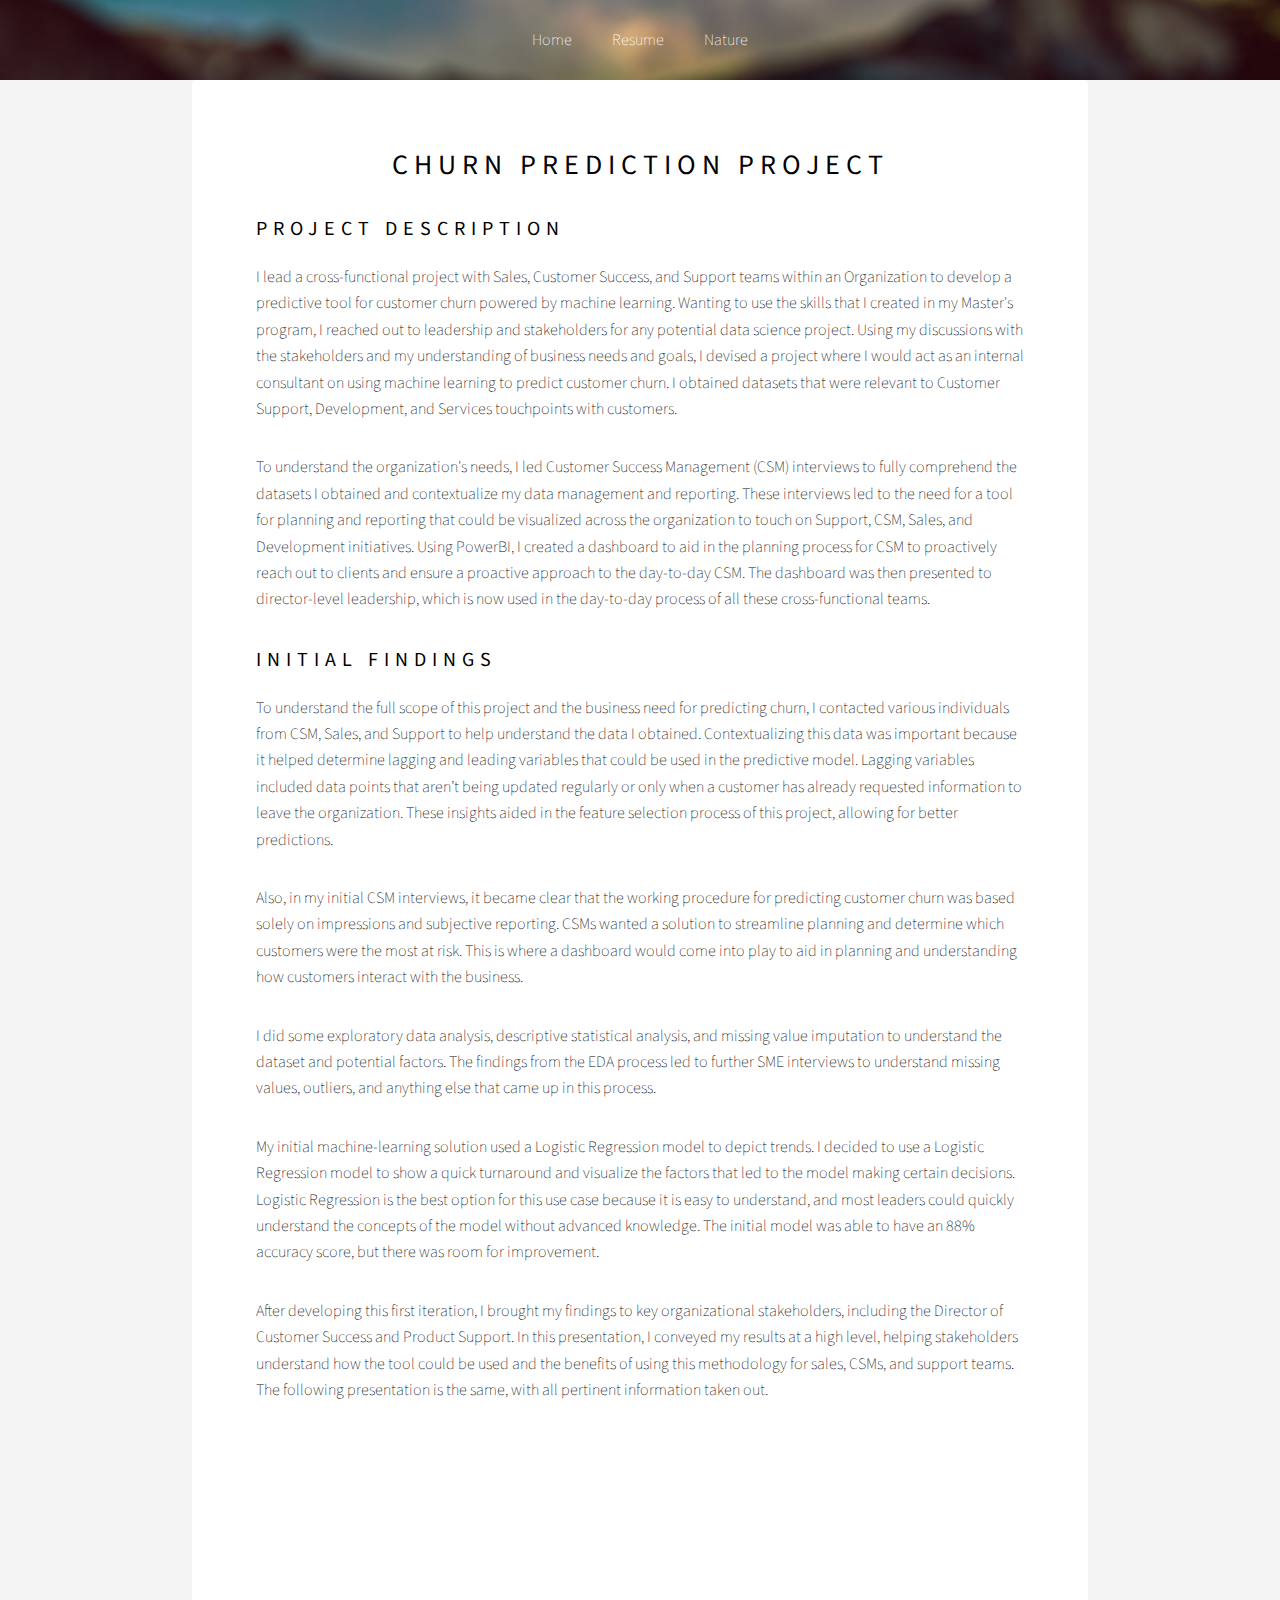
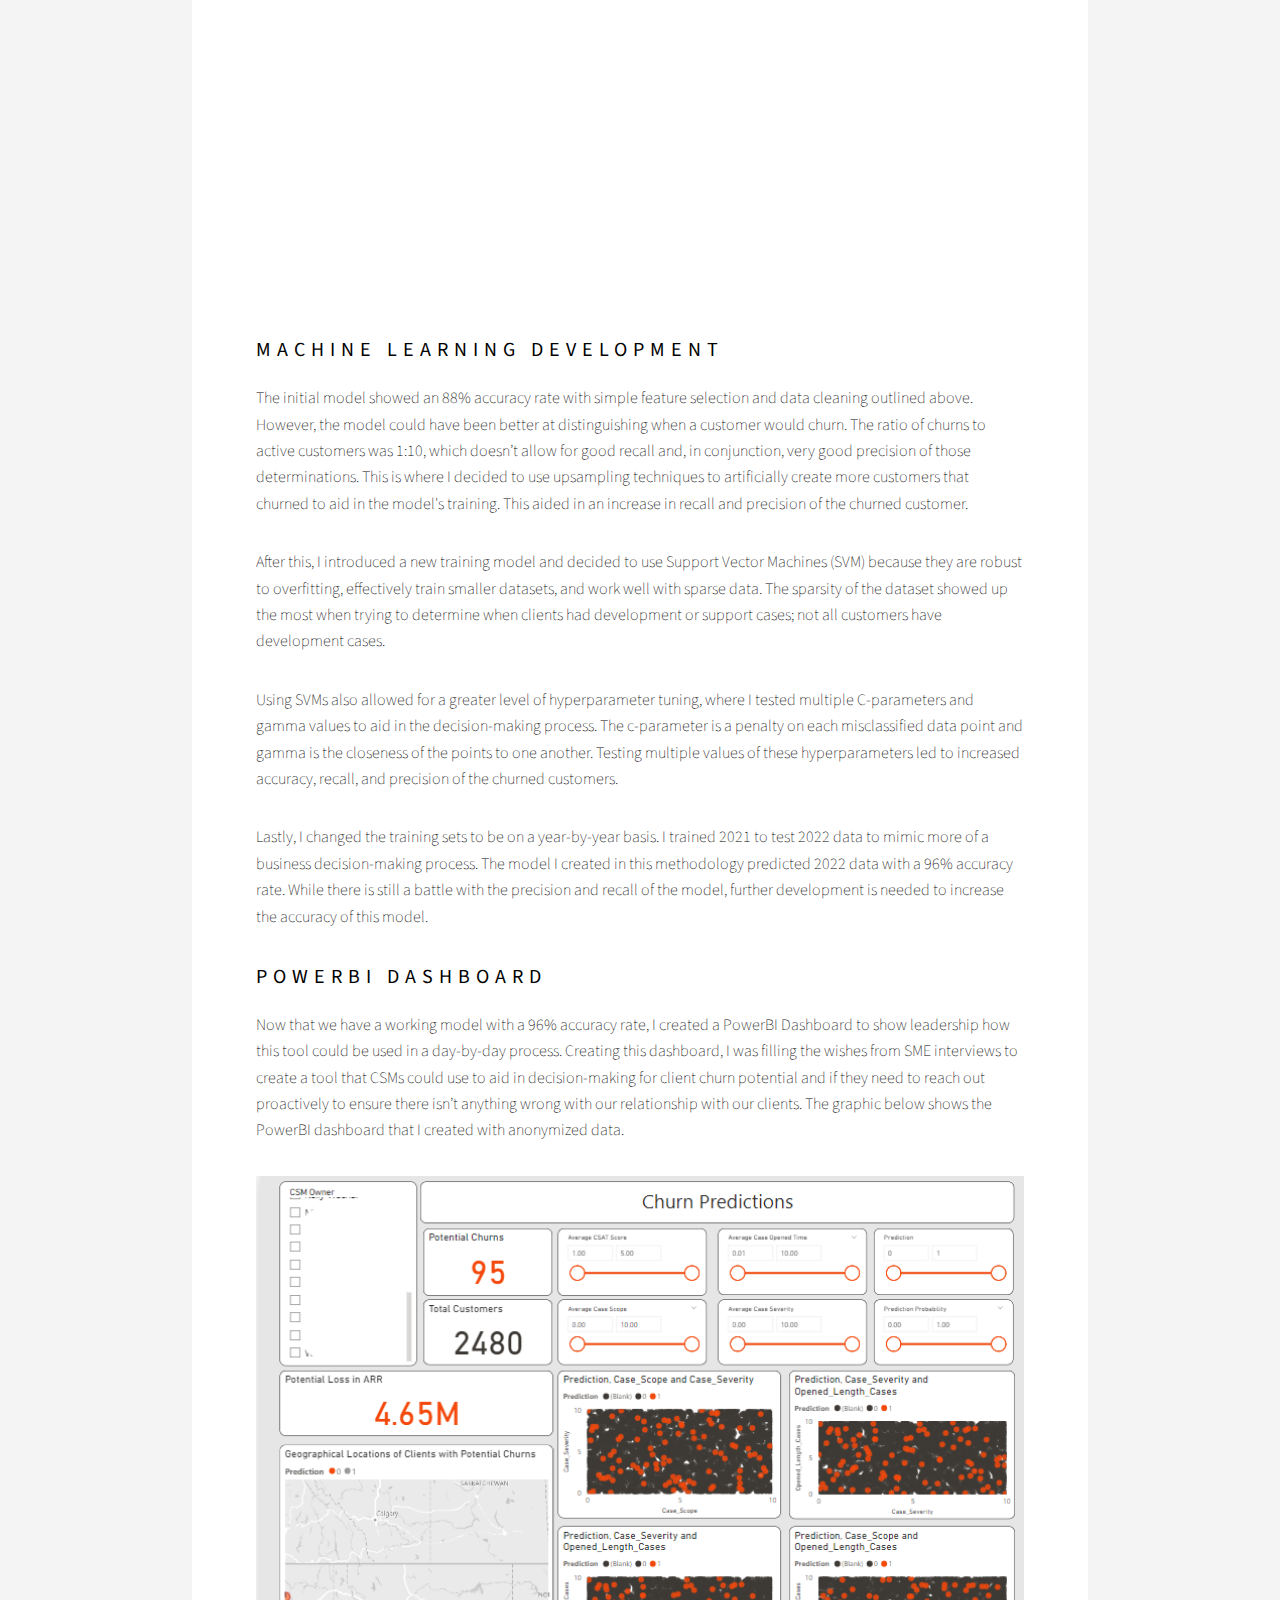
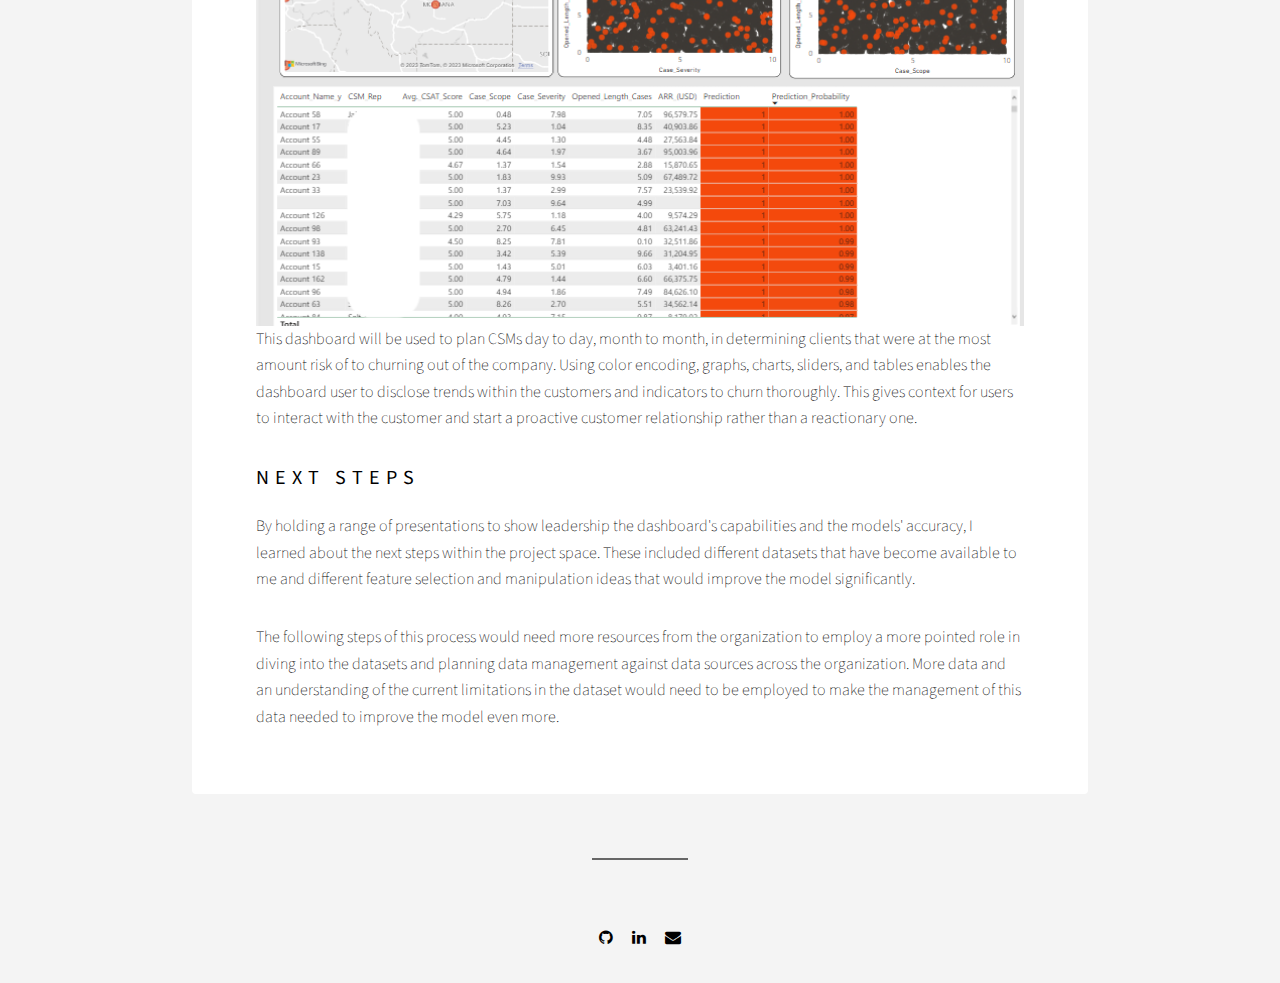
<file: central.html>
<html>
	<head>
		<title>Churn Prediction Project</title>
		<meta charset="utf-8" />
		<meta name="viewport" content="width=device-width, initial-scale=1" />
		<link rel="stylesheet" href="assets/css/secondary.css" />
        <link rel="stylesheet" href="https://cdn.linearicons.com/free/1.0.0/icon-font.min.css">
        <link rel="stylesheet" href="https://cdnjs.cloudflare.com/ajax/libs/font-awesome/5.15.3/css/all.min.css" integrity="sha512-2i1yFv1l4DdKj6PUnlCOUVdZvP8XjcNvyndie1jK6zIlGvH8FaC1ngumO5h5Kdz/TtZvy9tjKzixtrgOrfBkGw==" crossorigin="anonymous" referrerpolicy="no-referrer" />
        <script src="assets/js/template.js" type="text/javascript" defer></script>
        <script src="assets/js/jquery.min.js"></script>
        <script src="assets/js/skel.min.js"></script>
        <script src="assets/js/util.js"></script>
        <script src="assets/js/main.js"></script>
    </head>
	<body>
        
        <header-component></header-component>

        <section id="main" class="main">
            <header>
                <h2>Churn Prediction Project</h2>
            </header>
            <h3>Project Description</h3>
            <p>
                I lead a cross-functional project with Sales, Customer Success, and Support teams within an Organization to develop a predictive tool for customer churn powered by machine learning. Wanting to use the skills that I created in my Master's program, I reached out to leadership and stakeholders for any potential data science project. Using my discussions with the stakeholders and my understanding of business needs and goals, I devised a project where I would act as an internal consultant on using machine learning to predict customer churn. I obtained datasets that were relevant to Customer Support, Development, and Services touchpoints with customers. 
            </p>

            <p>
                To understand the organization's needs, I led Customer Success Management (CSM) interviews to fully comprehend the datasets I obtained and contextualize my data management and reporting. These interviews led to the need for a tool for planning and reporting that could be visualized across the organization to touch on Support, CSM, Sales, and Development initiatives. Using PowerBI, I created a dashboard to aid in the planning process for CSM to proactively reach out to clients and ensure a proactive approach to the day-to-day CSM. The dashboard was then presented to director-level leadership, which is now used in the day-to-day process of all these cross-functional teams.
            </p>

            <h3>Initial Findings</h3>
            <p>
                To understand the full scope of this project and the business need for predicting churn, I contacted various individuals from CSM, Sales, and Support to help understand the data I obtained. Contextualizing this data was important because it helped determine lagging and leading variables that could be used in the predictive model. Lagging variables included data points that aren’t being updated regularly or only when a customer has already requested information to leave the organization. These insights aided in the feature selection process of this project, allowing for better predictions.
            </p>

            <p>
                Also, in my initial CSM interviews, it became clear that the working procedure for predicting customer churn was based solely on impressions and subjective reporting. CSMs wanted a solution to streamline planning and determine which customers were the most at risk. This is where a dashboard would come into play to aid in planning and understanding how customers interact with the business.
            </p>

            <p>
                I did some exploratory data analysis, descriptive statistical analysis, and missing value imputation to understand the dataset and potential factors. The findings from the EDA process led to further SME interviews to understand missing values, outliers, and anything else that came up in this process.
            </p>

            <p>
                My initial machine-learning solution used a Logistic Regression model to depict trends. I decided to use a Logistic Regression model to show a quick turnaround and visualize the factors that led to the model making certain decisions. Logistic Regression is the best option for this use case because it is easy to understand, and most leaders could quickly understand the concepts of the model without advanced knowledge. The initial model was able to have an 88% accuracy score, but there was room for improvement.
            </p>

            <p>
                After developing this first iteration, I brought my findings to key organizational stakeholders, including the Director of Customer Success and Product Support. In this presentation, I conveyed my results at a high level, helping stakeholders understand how the tool could be used and the benefits of using this methodology for sales, CSMs, and support teams. The following presentation is the same, with all pertinent information taken out.
            </p>

            <iframe src="https://onedrive.live.com/embed?resid=8952FCD1A11BC0E3%2167408&amp;authkey=!AMdNaJ35GD4VBY4&amp;em=2&amp;wdAr=1.7777777777777777" width="750px" height="500px" frameborder="0">This is an embedded <a target="_blank" href="https://office.com">Microsoft Office</a> presentation, powered by <a target="_blank" href="https://office.com/webapps">Office</a>.</iframe>

            <h3>Machine Learning Development</h3>

            <p>
                The initial model showed an 88% accuracy rate with simple feature selection and data cleaning outlined above. However, the model could have been better at distinguishing when a customer would churn. The ratio of churns to active customers was 1:10, which doesn’t allow for good recall and, in conjunction, very good precision of those determinations. This is where I decided to use upsampling techniques to artificially create more customers that churned to aid in the model's training. This aided in an increase in recall and precision of the churned customer.
            </p>
            <p>
                After this, I introduced a new training model and decided to use Support Vector Machines (SVM) because they are robust to overfitting, effectively train smaller datasets, and work well with sparse data. The sparsity of the dataset showed up the most when trying to determine when clients had development or support cases; not all customers have development cases.
            </p>

            <p>
                Using SVMs also allowed for a greater level of hyperparameter tuning, where I tested multiple C-parameters and gamma values to aid in the decision-making process. The c-parameter is a penalty on each misclassified data point and gamma is the closeness of the points to one another. Testing multiple values of these hyperparameters led to increased accuracy, recall, and precision of the churned customers.
            </p>

            <p>
                Lastly, I changed the training sets to be on a year-by-year basis. I trained 2021 to test 2022 data to mimic more of a business decision-making process. The model I created in this methodology predicted 2022 data with a 96% accuracy rate. While there is still a battle with the precision and recall of the model, further development is needed to increase the accuracy of this model.
            </p>
            
            <h3>PowerBI Dashboard</h3>

            
            <p>
                Now that we have a working model with a 96% accuracy rate, I created a PowerBI Dashboard to show leadership how this tool could be used in a day-by-day process. Creating this dashboard, I was filling the wishes from SME interviews to create a tool that CSMs could use to aid in decision-making for client churn potential and if they need to reach out proactively to ensure there isn’t anything wrong with our relationship with our clients. The graphic below shows the PowerBI dashboard that I created with anonymized data.
            </p>

            <img src="images/MLProject.png" width = "100%">

            <p>
                This dashboard will be used to plan CSMs day to day, month to month, in determining clients that were at the most amount risk of to churning out of the company. Using color encoding, graphs, charts, sliders, and tables enables the dashboard user to disclose trends within the customers and indicators to churn thoroughly. This gives context for users to interact with the customer and start a proactive customer relationship rather than a reactionary one. 
            </p>

            <h3>Next Steps</h3>
            
            <p>
                By holding a range of presentations to show leadership the dashboard's capabilities and the models' accuracy, I learned about the next steps within the project space. These included different datasets that have become available to me and different feature selection and manipulation ideas that would improve the model significantly.
            </p>

            <p>
                The following steps of this process would need more resources from the organization to employ a more pointed role in diving into the datasets and planning data management against data sources across the organization. More data and an understanding of the current limitations in the dataset would need to be employed to make the management of this data needed to improve the model even more.
            </p>
        </section>

        <footer-component></footer-component>
    
    </body>
</html>
</file>
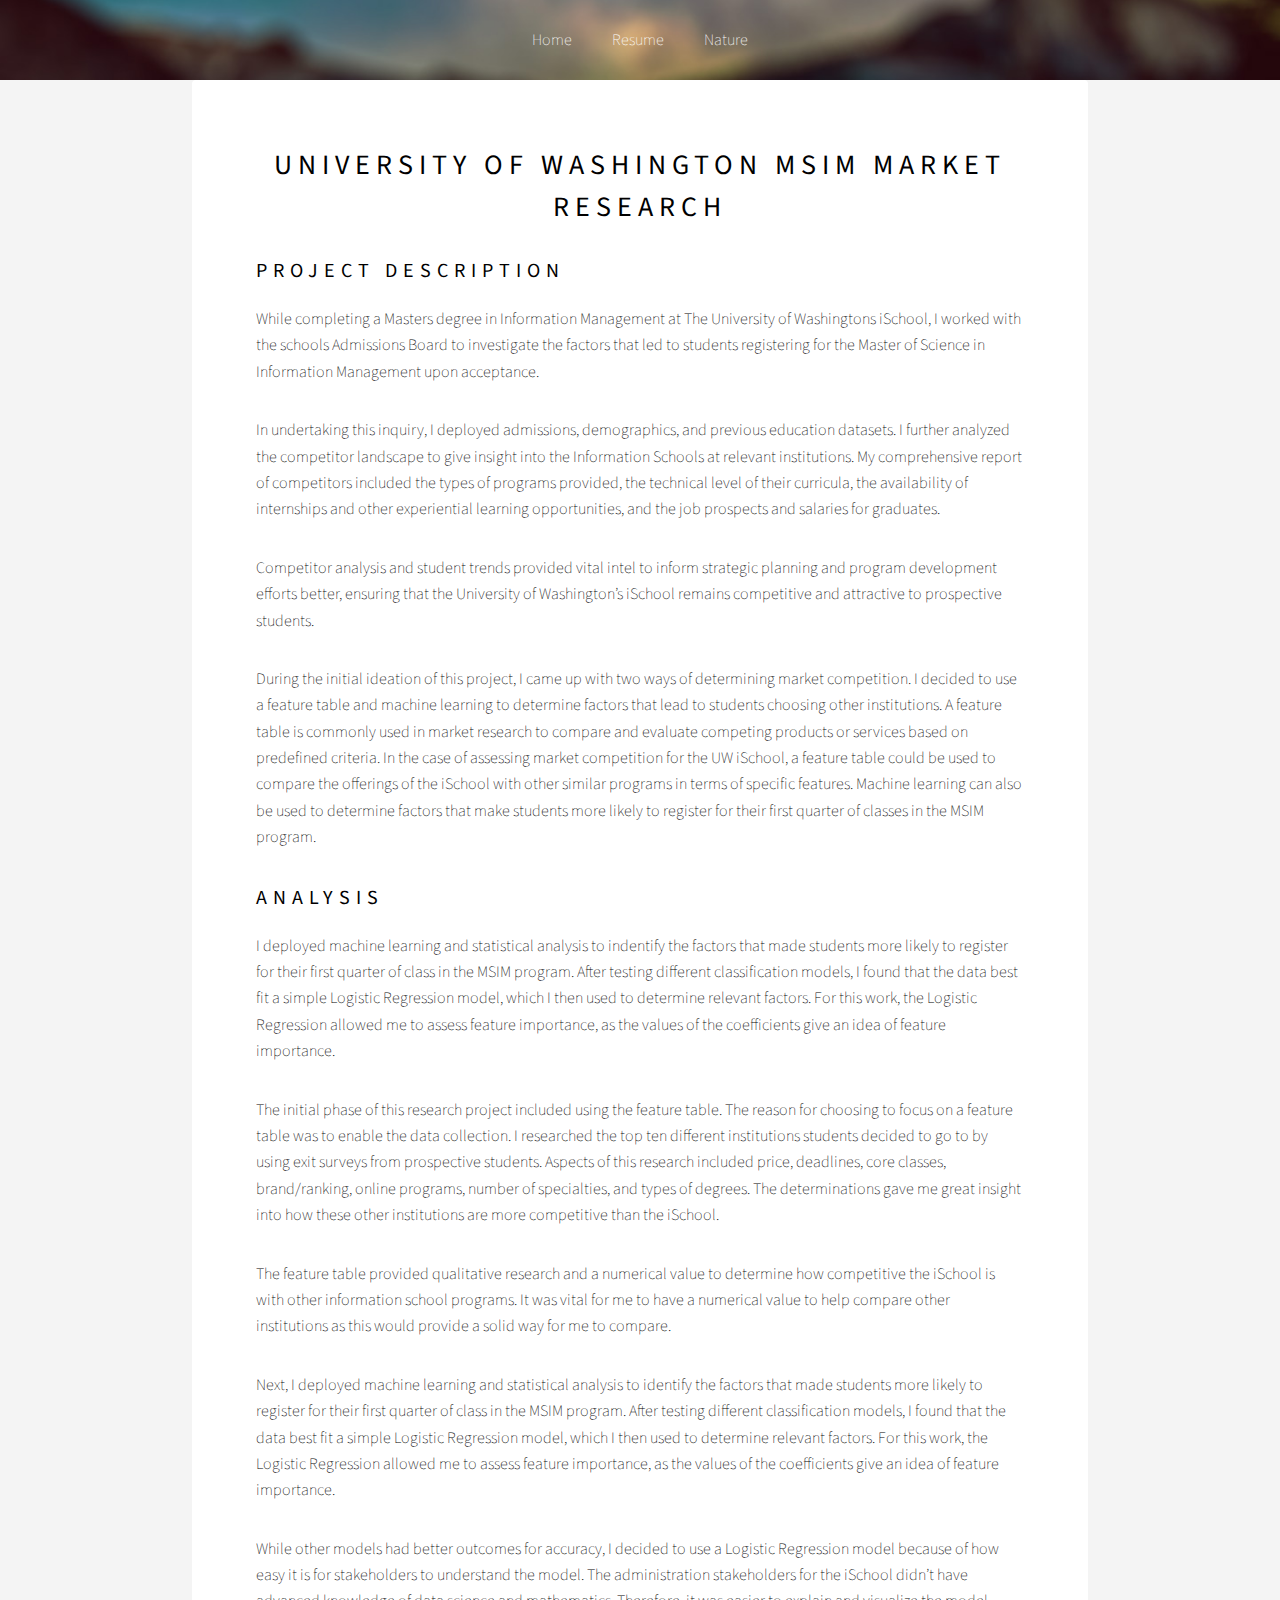
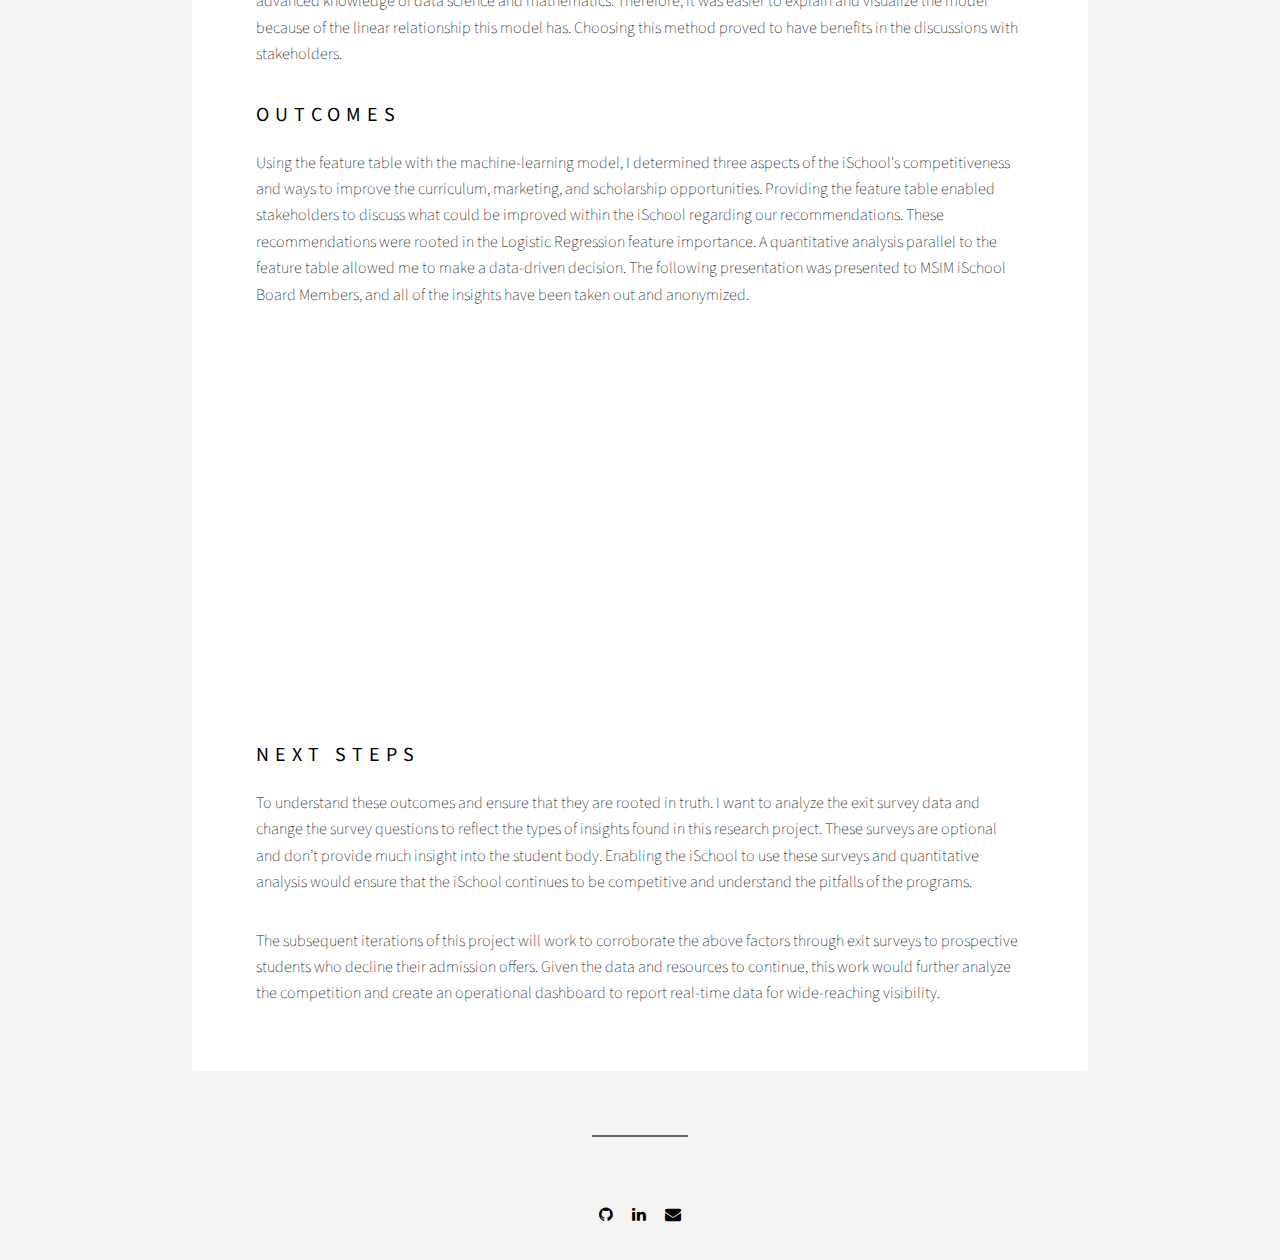
<file: msimproject.html>
<html>
	<head>
		<title>University of Washington MSIM Market Research</title>
		<meta charset="utf-8" />
		<meta name="viewport" content="width=device-width, initial-scale=1" />
		<link rel="stylesheet" href="assets/css/secondary.css" />
        <link rel="stylesheet" href="https://cdn.linearicons.com/free/1.0.0/icon-font.min.css">
        <link rel="stylesheet" href="https://cdnjs.cloudflare.com/ajax/libs/font-awesome/5.15.3/css/all.min.css" integrity="sha512-2i1yFv1l4DdKj6PUnlCOUVdZvP8XjcNvyndie1jK6zIlGvH8FaC1ngumO5h5Kdz/TtZvy9tjKzixtrgOrfBkGw==" crossorigin="anonymous" referrerpolicy="no-referrer" />
        <script src="assets/js/template.js" type="text/javascript" defer></script>

    </head>
	<body>

        <header-component></header-component>

        <section id="main" class="main">
            <header>
                <h2>University of Washington MSIM Market Research</h2>
            </header>
            <h3>Project Description</h3>
            <p>
                While completing a Masters degree in Information Management at The University of Washingtons iSchool, I worked with the schools Admissions Board to investigate the factors that led to students registering for the Master of Science in Information Management upon acceptance. 
            </p>
            <p>
                In undertaking this inquiry, I deployed admissions, demographics, and previous education datasets. I further analyzed the competitor landscape to give insight into the Information Schools at relevant institutions. My comprehensive report of competitors included the types of programs provided, the technical level of their curricula, the availability of internships and other experiential learning opportunities, and the job prospects and salaries for graduates.
            </p>

            <p>
                Competitor analysis and student trends provided vital intel to inform strategic planning and program development efforts better, ensuring that the University of Washington’s iSchool remains competitive and attractive to prospective students.
            </p>

            <p>
                During the initial ideation of this project, I came up with two ways of determining market competition. I decided to use a feature table and machine learning to determine factors that lead to students choosing other institutions. A feature table is commonly used in market research to compare and evaluate competing products or services based on predefined criteria. In the case of assessing market competition for the UW iSchool, a feature table could be used to compare the offerings of the iSchool with other similar programs in terms of specific features. Machine learning can also be used to determine factors that make students more likely to register for their first quarter of classes in the MSIM program.
            </p>
            <h3>Analysis</h3>
            <p>
                I deployed machine learning and statistical analysis to indentify the factors that made students more likely to register for their first quarter of class in the MSIM program. After testing different classification models, I found that the data best fit a simple Logistic Regression model, which I then used to determine relevant factors. For this work, the Logistic Regression allowed me to assess feature importance, as the values of the coefficients give an idea of feature importance.
            </p>

            <p>
                The initial phase of this research project included using the feature table. The reason for choosing to focus on a feature table was to enable the data collection. I researched the top ten different institutions students decided to go to by using exit surveys from prospective students. Aspects of this research included price, deadlines, core classes, brand/ranking, online programs, number of specialties, and types of degrees. The determinations gave me great insight into how these other institutions are more competitive than the iSchool.            
            </p>

            <p>
                The feature table provided qualitative research and a numerical value to determine how competitive the iSchool is with other information school programs. It was vital for me to have a numerical value to help compare other institutions as this would provide a solid way for me to compare.
            </p>

            <p>
                Next, I deployed machine learning and statistical analysis to identify the factors that made students more likely to register for their first quarter of class in the MSIM program. After testing different classification models, I found that the data best fit a simple Logistic Regression model, which I then used to determine relevant factors. For this work, the Logistic Regression allowed me to assess feature importance, as the values of the coefficients give an idea of feature importance.
            </p>

            <p>
                While other models had better outcomes for accuracy, I decided to use a Logistic Regression model because of how easy it is for stakeholders to understand the model. The administration stakeholders for the iSchool didn’t have advanced knowledge of data science and mathematics. Therefore, it was easier to explain and visualize the model because of the linear relationship this model has. Choosing this method proved to have benefits in the discussions with stakeholders.
            </p>
            
            <h3>Outcomes</h3>
            <p>
                Using the feature table with the machine-learning model, I determined three aspects of the iSchool's competitiveness and ways to improve the curriculum, marketing, and scholarship opportunities. Providing the feature table enabled stakeholders to discuss what could be improved within the iSchool regarding our recommendations. These recommendations were rooted in the Logistic Regression feature importance. A quantitative analysis parallel to the feature table allowed me to make a data-driven decision. The following presentation was presented to MSIM iSchool Board Members, and all of the insights have been taken out and anonymized.
            </p>

            <iframe src="https://onedrive.live.com/embed?resid=8952FCD1A11BC0E3%2167295&amp;authkey=!ABJSxnTtb9wiSOU&amp;em=2&amp;wdAr=1.7777777777777777" width="100%" height="400px" frameborder="0">This is an embedded <a target="_blank" href="https://office.com">Microsoft Office</a> presentation, powered by <a target="_blank" href="https://office.com/webapps">Office</a>.</iframe>
            
            <h3>Next Steps</h3>
            <p>
                To understand these outcomes and ensure that they are rooted in truth. I want to analyze the exit survey data and change the survey questions to reflect the types of insights found in this research project. These surveys are optional and don’t provide much insight into the student body. Enabling the iSchool to use these surveys and quantitative analysis would ensure that the iSchool continues to be competitive and understand the pitfalls of the programs. 
            </p>

            <p>
                The subsequent iterations of this project will work to corroborate the above factors through exit surveys to prospective students who decline their admission offers. Given the data and resources to continue, this work would further analyze the competition and create an operational dashboard to report real-time data for wide-reaching visibility.
            </p>
        </section>

        <footer id="footer">
            <ul class="icons">
                <li><a href="https://github.com/devynduvall" class="icon fa-github"><span class="label">Instagram</span></a></li>
                <li><a href="https://www.linkedin.com/in/devynduvall/" class="icon fa-linkedin"><span class="label">LinkedIn</span></a></li>
                <li><a href="devynfduvall@gmail.com" class="icon fa-envelope"><span class="label">Email</span></a></li>
            </ul>
        </footer>
        
        <script src="assets/js/jquery.min.js"></script>
        <script src="assets/js/skel.min.js"></script>
        <script src="assets/js/util.js"></script>
        <script src="assets/js/main.js"></script>
    </body>
</html>
</file>
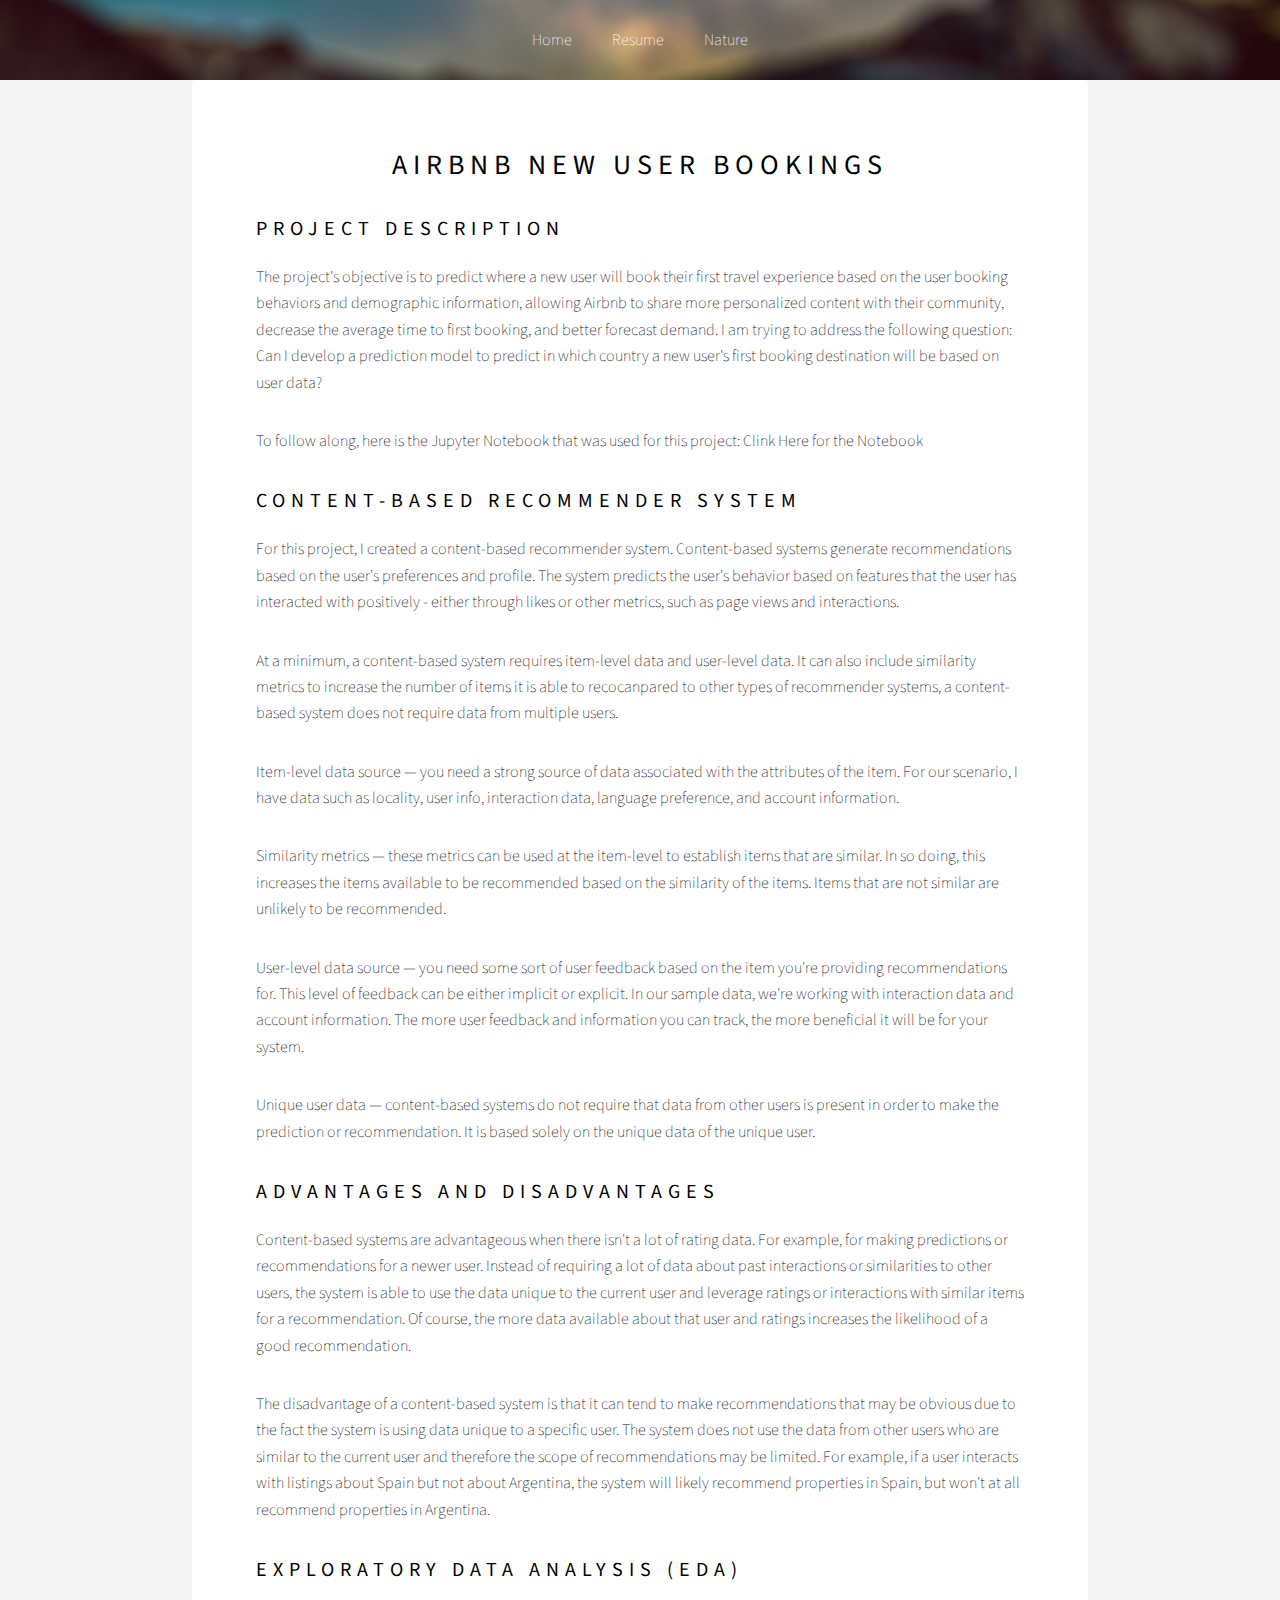
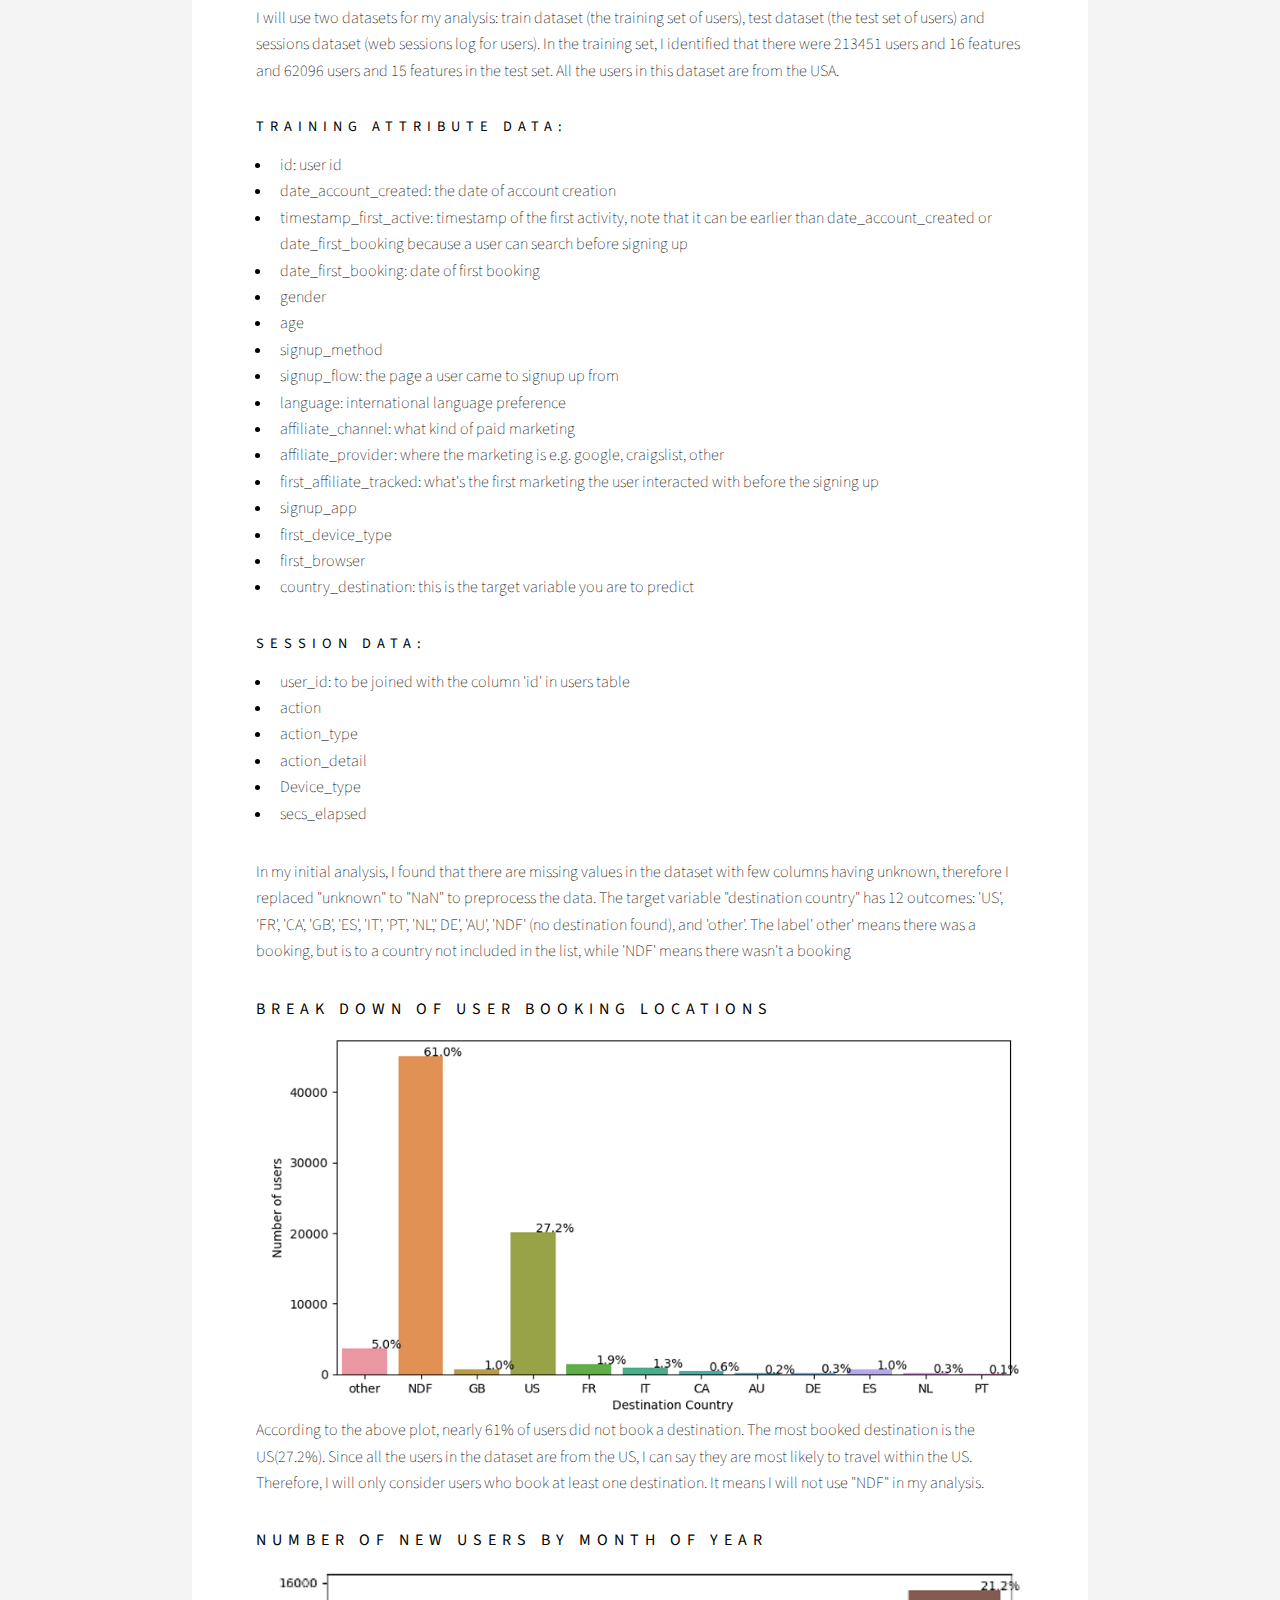
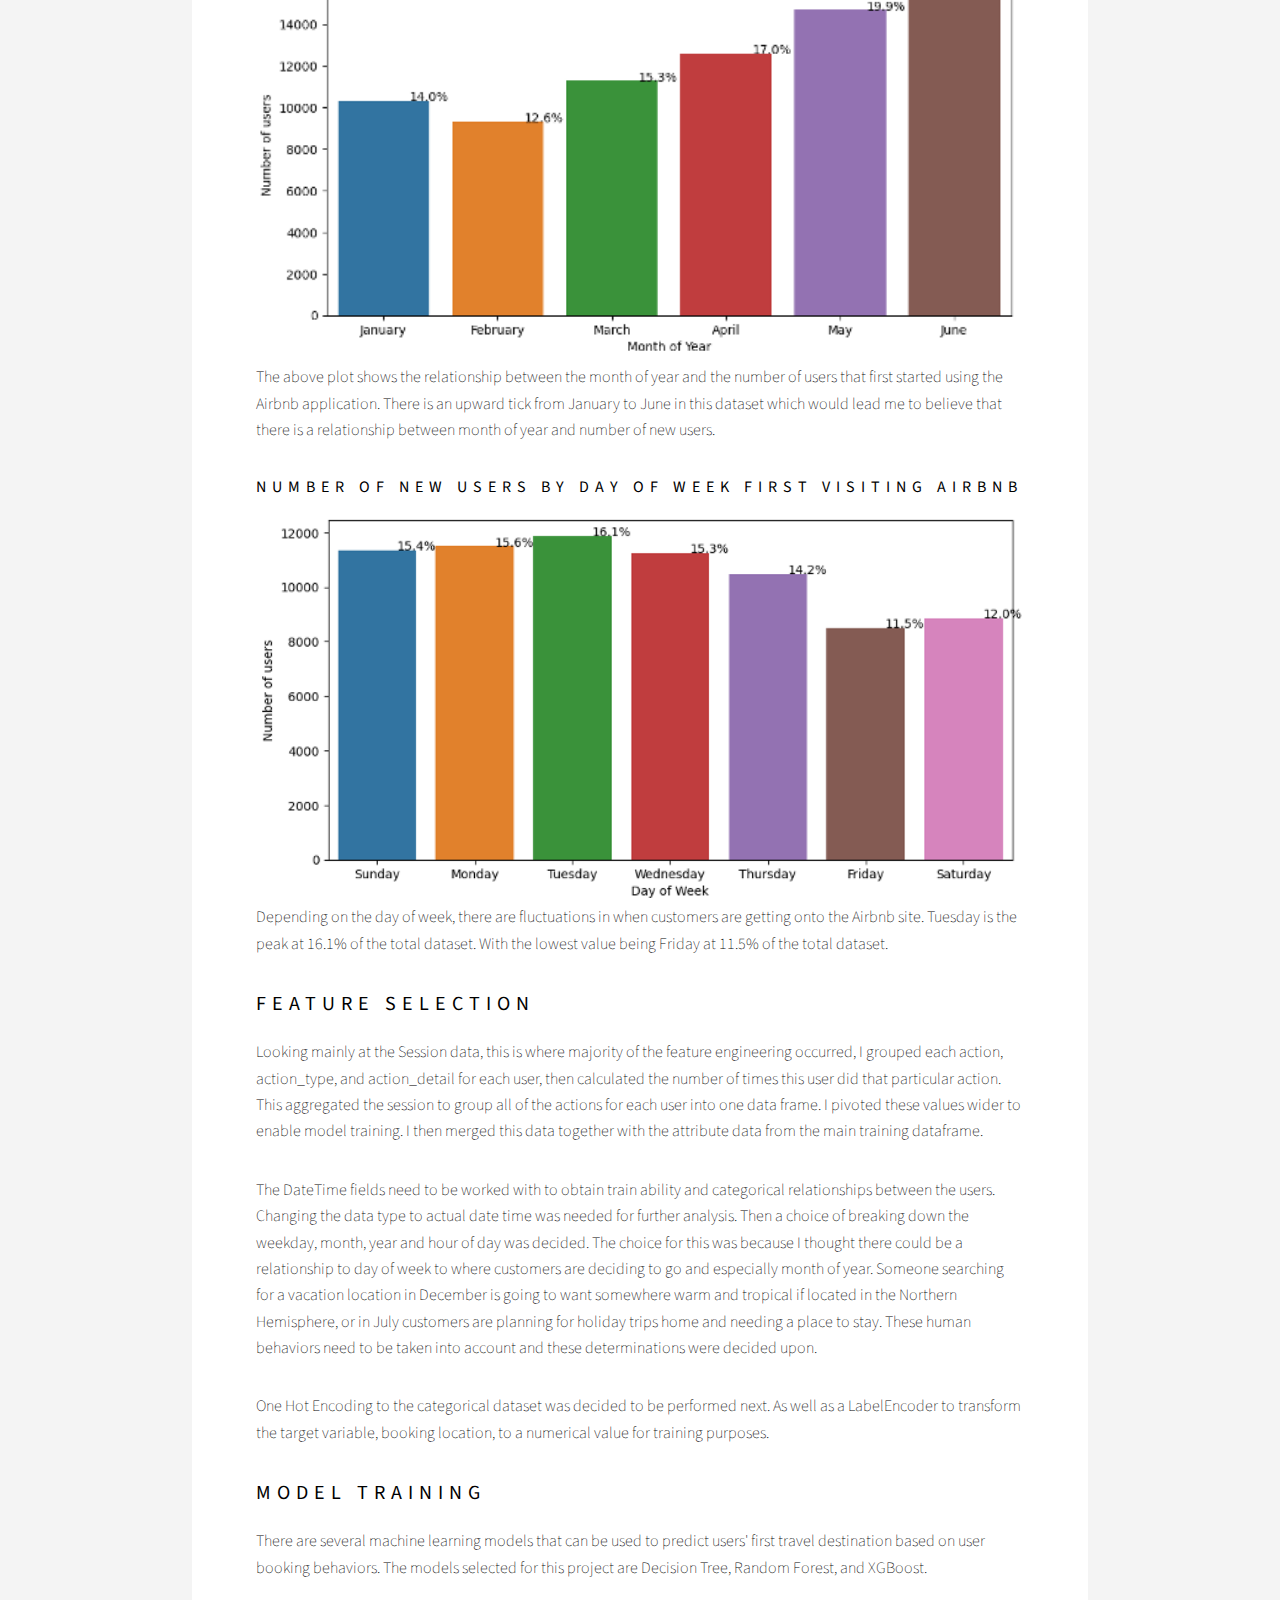
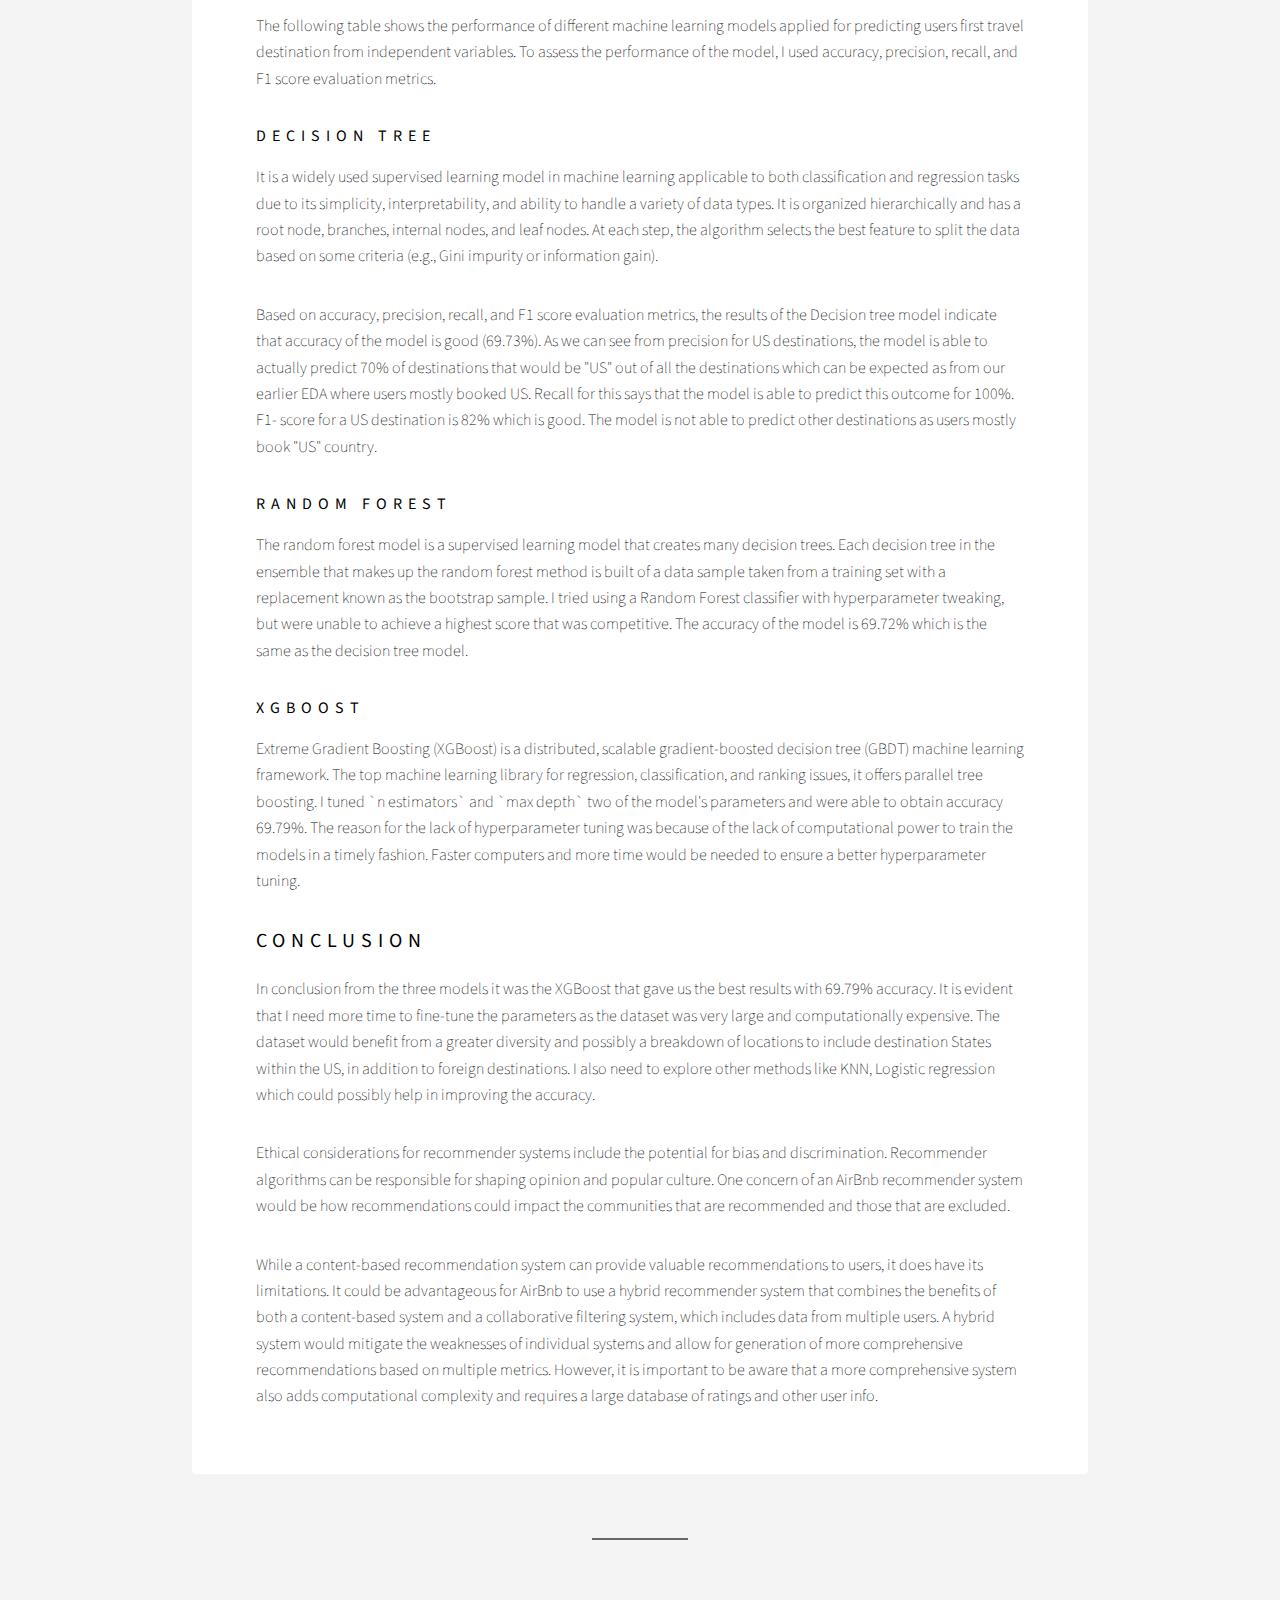
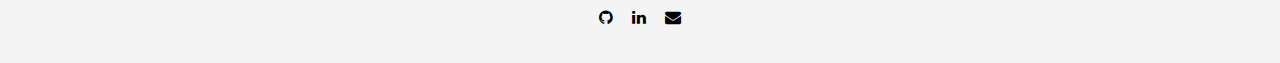
<file: recommendor.html>
<html>
	<head>
		<title>Airbnb Recommender System</title>
		<meta charset="utf-8" />
		<meta name="viewport" content="width=device-width, initial-scale=1" />
		<link rel="stylesheet" href="assets/css/secondary.css" />
        <link rel="stylesheet" href="https://cdn.linearicons.com/free/1.0.0/icon-font.min.css">
        <link rel="stylesheet" href="https://cdnjs.cloudflare.com/ajax/libs/font-awesome/5.15.3/css/all.min.css" integrity="sha512-2i1yFv1l4DdKj6PUnlCOUVdZvP8XjcNvyndie1jK6zIlGvH8FaC1ngumO5h5Kdz/TtZvy9tjKzixtrgOrfBkGw==" crossorigin="anonymous" referrerpolicy="no-referrer" />
        <script src="assets/js/template.js" type="text/javascript" defer></script>
    </head>
	<body>
        <header-component></header-component>

        <section id="main" class="main">
            <header>
                <h2>Airbnb New User Bookings </h2>
            </header>
            
            <h3>Project Description</h3>
            <p>
                The project's objective is to predict where a new user will book their first travel experience based on the user booking behaviors and demographic information, allowing Airbnb to share more personalized content with their community, decrease the average time to first booking, and better forecast demand. I am trying to address the following question: Can I develop a prediction model to predict in which country a new user's first booking destination will be based on user data?
            </p>

            <p>To follow along, here is the Jupyter Notebook that was used for this project: <a href="recommender_jupyter.html">Clink Here for the Notebook</a></p>

            <h3>Content-Based Recommender System</h3>
            <p>
                For this project, I created a content-based recommender system. Content-based systems generate recommendations based on the user's preferences and profile. The system predicts the user's behavior based on features that the user has interacted with positively - either through likes or other metrics, such as page views and interactions.
            </p>

            <p>
                At a minimum, a content-based system requires item-level data and user-level data. It can also include similarity metrics to increase the number of items it is able to recocanpared to other types of recommender systems, a content-based system does not require data from multiple users.
            </p>

            <p>
                Item-level data source — you need a strong source of data associated with the attributes of the item. For our scenario, I have data such as locality, user info, interaction data, language preference, and account information.
            </p>

            <p>
                Similarity metrics — these metrics can be used at the item-level to establish items that are similar. In so doing, this increases the items available to be recommended based on the similarity of the items. Items that are not similar are unlikely to be recommended. 
            </p>
            <p>
                User-level data source — you need some sort of user feedback based on the item you're providing recommendations for. This level of feedback can be either implicit or explicit. In our sample data, we're working with interaction data and account information. The more user feedback and information you can track, the more beneficial it will be for your system.
            </p>
            <p>
                Unique user data — content-based systems do not require that data from other users is present in order to make the prediction or recommendation. It is based solely on the unique data of the unique user.
            </p>

            <h3>Advantages and Disadvantages</h3>
            <p>
                Content-based systems are advantageous when there isn't a lot of rating data. For example, for making predictions or recommendations for a newer user. Instead of requiring a lot of data about past interactions or similarities to other users, the system is able to use the data unique to the current user and leverage ratings or interactions with similar items for a recommendation. Of course, the more data available about that user and ratings increases the likelihood of a good recommendation.
            </p>

            <p>
                The disadvantage of a content-based system is that it can tend to make recommendations that may be obvious due to the fact the system is using data unique to a specific user. The system does not use the data from other users who are similar to the current user and therefore the scope of recommendations may be limited. For example, if a user interacts with listings about Spain but not about Argentina, the system will likely recommend properties in Spain, but won't at all recommend properties in Argentina. 
            </p>

            <h3>Exploratory Data Analysis (EDA)</h3>
            <p>
                I will use two datasets for my analysis: train dataset (the training set of users), test dataset (the test set of users) and sessions dataset (web sessions log for users). In the training set, I identified that there were 213451 users and 16 features and 62096 users and 15 features in the test set. All the users in this dataset are from the USA. 
            </p>

            <h5>Training Attribute Data:</h5>
                <ul>
                    <li>id: user id</li>
                    <li>date_account_created: the date of account creation</li>
                    <li>timestamp_first_active: timestamp of the first activity, note that it can be earlier than date_account_created or date_first_booking because a user can search before signing up</li>
                    <li>date_first_booking: date of first booking</li>
                    <li>gender</li>
                    <li>age</li>
                    <li>signup_method</li>
                    <li>signup_flow: the page a user came to signup up from</li>
                    <li>language: international language preference</li>
                    <li>affiliate_channel: what kind of paid marketing</li>
                    <li>affiliate_provider: where the marketing is e.g. google, craigslist, other</li>
                    <li>first_affiliate_tracked: what's the first marketing the user interacted with before the signing up</li>
                    <li>signup_app</li>
                    <li>first_device_type</li>
                    <li>first_browser</li>
                    <li>country_destination: this is the target variable you are to predict</li>
                </ul>

                <h5>Session Data:</h5>
                    <ul>
                        <li>user_id: to be joined with the column 'id' in users table</li>
                        <li>action</li>
                        <li>action_type</li>
                        <li>action_detail</li>
                        <li>Device_type</li>
                        <li>secs_elapsed</li>
                    </ul>
                <p>
                    In my initial analysis, I found that there are missing values in the dataset with few columns having unknown, therefore I replaced "unknown" to "NaN" to preprocess the data. The target variable "destination country" has 12 outcomes: 'US', 'FR', 'CA', 'GB', 'ES', 'IT', 'PT', 'NL',' DE', 'AU', 'NDF' (no destination found), and 'other'. The label' other' means there was a booking, but is to a country not included in the list, while 'NDF' means there wasn't a booking
                </p>
                <h4>Break Down of User Booking Locations</h4>
                <img src="images/user_bookings.png" width="100%">
                <p>
                    According to the above plot, nearly 61% of users did not book a destination. The most booked destination is the US(27.2%). Since all the users in the dataset are from the US, I can say they are most likely to travel within the US. Therefore, I will only consider users who book at least one destination. It means I will not use "NDF" in my analysis.
                <h4>Number of New Users by Month of Year </h4>
                <img src="images/new_user_month.png" width="100%">
                <p>
                    The above plot shows the relationship between the month of year and the number of users that first started using the Airbnb application. There is an upward tick from January to June in this dataset which would lead me to believe that there is a relationship between month of year and number of new users.
                </p>
                <h4>Number of New Users by Day of Week First Visiting Airbnb </h4>
                <img src="images/new_user_week.png" width="100%">
                <p>
                    Depending on the day of week, there are fluctuations in when customers are getting onto the Airbnb site. Tuesday is the peak at 16.1% of the total dataset. With the lowest value being Friday at 11.5% of the total dataset.
                </p>
                
                <h3>Feature Selection</h3>
                <p>
                    Looking mainly at the Session data, this is where majority of the feature engineering occurred, I grouped each action, action_type, and action_detail for each user, then calculated the number of times this user did that particular action. This aggregated the session to group all of the actions for each user into one data frame. I pivoted these values wider to enable model training. I then merged this data together with the attribute data from the main training dataframe.
                </p>
                <p>
                    The DateTime fields need to be worked with to obtain train ability and categorical relationships between the users. Changing the data type to actual date time was needed for further analysis. Then a choice of breaking down the weekday, month, year and hour of day was decided. The choice for this was because I thought there could be a relationship to day of week to where customers are deciding to go and especially month of year. Someone searching for a vacation location in December is going to want somewhere warm and tropical if located in the Northern Hemisphere, or in July customers are planning for holiday trips home and needing a place to stay. These human behaviors need to be taken into account and these determinations were decided upon.
                </p>
                <p>
                    One Hot Encoding to the categorical dataset was decided to be performed next. As well as a LabelEncoder to transform the target variable, booking location, to a numerical value for training purposes. 
                </p>

                <h3>Model Training</h3>
                <p>
                    There are several machine learning models that can be used to predict users' first travel destination based on user booking behaviors. The models selected for this project are Decision Tree, Random Forest, and XGBoost.
                </p>

                <p>
                    The following table shows the performance of different machine learning models applied for predicting users first travel destination from independent variables. To assess the performance of the model, I used accuracy, precision, recall, and F1 score evaluation metrics.
                </p>
                <h4>Decision Tree</h4>
                <p>
                    It is a widely used supervised learning model in machine learning applicable to both classification and regression tasks due to its simplicity, interpretability, and ability to handle a variety of data types. It is organized hierarchically and has a root node, branches, internal nodes, and leaf nodes. At each step, the algorithm selects the best feature to split the data based on some criteria (e.g., Gini impurity or information gain). 
                </p>
                <p>
                    Based on accuracy, precision, recall, and F1 score evaluation metrics, the results of the Decision tree model indicate that accuracy of the model is good (69.73%). As we can see from precision for US destinations, the model is able to actually predict 70% of destinations that would be "US" out of all the destinations which can be expected as from our earlier EDA where users mostly booked US. Recall for this says that the model is able to predict this outcome for 100%. F1- score for a US destination is 82% which is good. The model is not able to predict other destinations as users mostly book "US" country.
                </p>
                <h4>Random Forest</h4>
                <p>
                    The random forest model is a supervised learning model that creates many decision trees. Each decision tree in the ensemble that makes up the random forest method is built of a data sample taken from a training set with a replacement known as the bootstrap sample. I tried using a Random Forest classifier with hyperparameter tweaking, but were unable to achieve a highest score that was competitive. The accuracy of the model is 69.72% which is the same as the decision tree model.
                </p>

                <h4>XGBoost</h4>
                <p>
                    Extreme Gradient Boosting (XGBoost) is a distributed, scalable gradient-boosted decision tree (GBDT) machine learning framework. The top machine learning library for regression, classification, and ranking issues, it offers parallel tree boosting. I tuned `n estimators` and `max depth` two of the model's parameters and were able to obtain accuracy 69.79%. The reason for the lack of hyperparameter tuning was because of the lack of computational power to train the models in a timely fashion. Faster computers and more time would be needed to ensure a better hyperparameter tuning.
                </p>

                <h3>Conclusion</h3>

                <p>
                    In conclusion from the three models it was the XGBoost that gave us the best results with 69.79% accuracy. It is evident that I need more time to fine-tune the parameters as the dataset was very large and computationally expensive. The dataset would benefit from a greater diversity and possibly a breakdown of locations to include destination States within the US, in addition to foreign destinations. I also need to explore other methods like KNN, Logistic regression which could possibly help in improving the accuracy.
                </p>

                <p>
                    Ethical considerations for recommender systems include the potential for bias and discrimination. Recommender algorithms can be responsible for shaping opinion and popular culture. One concern of an AirBnb recommender system would be how recommendations could impact the communities that are recommended and those that are excluded. 
                </p>

                <p>
                    While a content-based recommendation system can provide valuable recommendations to users, it does have its limitations. It could be advantageous for AirBnb to use a hybrid recommender system that combines the benefits of both a content-based system and a collaborative filtering system, which includes data from multiple users. A hybrid system would mitigate the weaknesses of individual systems and allow for generation of more comprehensive recommendations based on multiple metrics. However, it is important to be aware that a more comprehensive system also adds computational complexity and requires a large database of ratings and other user info.
                </p>

        </section>

        <footer id="footer">
            <ul class="icons">
                <li><a href="https://github.com/devynduvall" class="icon fa-github"><span class="label">Instagram</span></a></li>
                <li><a href="https://www.linkedin.com/in/devynduvall/" class="icon fa-linkedin"><span class="label">LinkedIn</span></a></li>
                <li><a href="devynfduvall@gmail.com" class="icon fa-envelope"><span class="label">Email</span></a></li>
            </ul>
        </footer>
        
        <script src="assets/js/jquery.min.js"></script>
        <script src="assets/js/skel.min.js"></script>
        <script src="assets/js/util.js"></script>
        <script src="assets/js/main.js"></script>
    </body>
</html>
</file>
<file: assets/css/secondary.css>
@import url(font-awesome.min.css);
@import url("https://fonts.googleapis.com/css?family=Pacifico|Source+Sans+Pro:200,400");

/* Everything */
    html, body, div, span, applet, object, iframe, h1, h2, h3, h4, h5, h6, p, blockquote, pre, a, abbr, acronym, address, big, cite, code, del, dfn, em, img, ins, kbd, q, s, samp, small, strike, strong, sub, sup, tt, var, b, u, i, center, dl, dt, dd, ol, ul, li, fieldset, form, label, legend, table, caption, tbody, tfoot, thead, tr, th, td, article, aside, canvas, details, embed, figure, figcaption, footer, header, hgroup, menu, nav, output, ruby, section, summary, time, mark, audio, video {
        margin: 0;
        padding: 0;
        border: 0;
        font-size: 100%;
        font: inherit;
        vertical-align: baseline;
    }

    article, aside, details, figcaption, figure, footer, header, hgroup, menu, nav, section {
        display: block;
    }

    body {
        line-height: 1;
    }

    ol, ul {
        list-style: none;
    }

    blockquote, q {
        quotes: none;
    }

    blockquote:before, blockquote:after, q:before, q:after {
        content: '';
        content: none;
    }

    table {
        border-collapse: collapse;
        border-spacing: 0;
    }

    body {
        -webkit-text-size-adjust: none;
    }

    /* Box Model */

    *, *:before, *:after {
        -moz-box-sizing: border-box;
        -webkit-box-sizing: border-box;
        box-sizing: border-box;
    }

    /* Basic */

    @-ms-viewport {
        width: device-width;
    }

    body {
        -ms-overflow-style: scrollbar;
    }

    @media screen and (max-width: 480px) {

        html, body {
            min-width: 320px;
        }

    }

    body {
        background: #f4f4f4;
    }

    body.is-loading *, body.is-loading *:before, body.is-loading *:after {
        -moz-animation: none !important;
        -webkit-animation: none !important;
        -ms-animation: none !important;
        animation: none !important;
        -moz-transition: none !important;
        -webkit-transition: none !important;
        -ms-transition: none !important;
        transition: none !important;
    }


/* List */

ol {
    list-style: decimal;
    margin: 0 0 2em 0;
    padding-left: 1.25em;
}

    ol li {
        padding-left: 0.25em;
    }

ul {
    list-style: disc;
    margin: 0 0 2em 0;
    padding-left: 1em;
}

    ul li {
        padding-left: 0.5em;
    }

    ul.alt {
        list-style: none;
        padding-left: 0;
    }

        ul.alt li {
            border-top: solid 1px;
            padding: 0.5em 0;
        }

            ul.alt li:first-child {
                border-top: 0;
                padding-top: 0;
            }

    ul.icons {
        cursor: default;
        list-style: none;
        padding-left: 0;
    }

        ul.icons li {
            display: inline-block;
            padding: 0 1em 0 0;
        }

            ul.icons li:last-child {
                padding-right: 0;
            }

    ul.actions {
        cursor: default;
        list-style: none;
        padding-left: 0;
    }

        ul.actions li {
            display: inline-block;
            padding: 0 1em 0 0;
            vertical-align: middle;
        }

            ul.actions li:last-child {
                padding-right: 0;
            }

        ul.actions.small li {
            padding: 0 0.5em 0 0;
        }

        ul.actions.vertical li {
            display: block;
            padding: 1em 0 0 0;
        }

            ul.actions.vertical li:first-child {
                padding-top: 0;
            }

            ul.actions.vertical li > * {
                margin-bottom: 0;
            }

        ul.actions.vertical.small li {
            padding: 0.5em 0 0 0;
        }

            ul.actions.vertical.small li:first-child {
                padding-top: 0;
            }

        ul.actions.fit {
            display: table;
            margin-left: -1em;
            padding: 0;
            table-layout: fixed;
            width: calc(100% + 1em);
        }

            ul.actions.fit li {
                display: table-cell;
                padding: 0 0 0 1em;
            }

                ul.actions.fit li > * {
                    margin-bottom: 0;
                }

            ul.actions.fit.small {
                margin-left: -0.5em;
                width: calc(100% + 0.5em);
            }

                ul.actions.fit.small li {
                    padding: 0 0 0 0.5em;
                }

        @media screen and (max-width: 480px) {

            ul.actions {
                margin: 0 0 2em 0;
            }

                ul.actions li {
                    padding: 1em 0 0 0;
                    display: block;
                    text-align: center;
                    width: 100%;
                }

                    ul.actions li:first-child {
                        padding-top: 0;
                    }

                    ul.actions li > * {
                        width: 100%;
                        margin: 0 !important;
                    }

                ul.actions.small li {
                    padding: 0.5em 0 0 0;
                }

                    ul.actions.small li:first-child {
                        padding-top: 0;
                    }

        }

dl {
    margin: 0 0 2em 0;
}

    dl dt {
        display: block;
        font-weight: 400;
        margin: 0 0 1em 0;
    }

    dl dd {
        margin-left: 2em;
    }

ul.alt li {
    border-top-color: #666666;
}

/* Main */

    #main {
        padding: 4em 4em 2em 4em;
        background-color: #ffffff;
        border-radius: 4px;
        margin-right: 15%;
        margin-left: 15%;
    }

    #main > header:first-child {
        text-align: center;
    }

    @media screen and (max-width: 736px) {

        #main {
            padding: 2em 2em 0.1em 2em;
        }

    }

    @media screen and (max-width: 480px) {

        #main {
            padding: 2em 1em 0.1em 1em;
        }

    }


    .example {
        width: "100%"
    }

    .center {
        display: block;
        margin-left: auto;
        margin-right: auto;
        width: 50%;
      }
/* Icon */

    .icon {
        text-decoration: none;
        border-bottom: none;
        position: relative;
    }

    .icon:before {
        -moz-osx-font-smoothing: grayscale;
        -webkit-font-smoothing: antialiased;
        font-family: FontAwesome;
        font-style: normal;
        font-weight: normal;
        text-transform: none !important;
    }

    .icon > .label {
        display: none;
    }

    .icon.major {
        display: block;
        margin: 0 0 1.5em 0;
    }

        .icon.major:before {
            cursor: default;
            font-size: 2.5rem;
            box-shadow: inset 0 0 0 2px #666666;
            width: 2.5em;
            height: 2.5em;
            line-height: 2.5em;
            display: inline-block;
            border-radius: 100%;
            color: #666666;
        }

    @media screen and (max-width: 736px) {

        .icon.major:before {
            font-size: 2rem;
        }

    }

/* Type */
table {
    border-collapse: collapse; /* removes the lines between cells */
    width: 100%;
  }

  td {
    text-align: center; /* centers the text in each cell */
    padding: 20px; /* adds some padding to the cell contents */
    border: none; /* removes the cell borders */
  }


body {
    background-color: #f4f4f4;
    color: #000000;
}

body, input, select, textarea {
    font-family: "Source Sans Pro", Helvetica, sans-serif;
    font-size: 17pt;
    font-weight: 200;
    line-height: 1.65;
}

    @media screen and (max-width: 1680px) {

        body, input, select, textarea {
            font-size: 13pt;
        }

    }

    @media screen and (max-width: 1280px) {

        body, input, select, textarea {
            font-size: 12pt;
        }

    }

    @media screen and (max-width: 360px) {

        body, input, select, textarea {
            font-size: 11pt;
        }

    }

a {
    -moz-transition: color 0.2s ease, border-bottom-color 0.2s ease;
    -webkit-transition: color 0.2s ease, border-bottom-color 0.2s ease;
    -ms-transition: color 0.2s ease, border-bottom-color 0.2s ease;
    transition: color 0.2s ease, border-bottom-color 0.2s ease;
    text-decoration: none;
}

    a:hover {
        border-bottom-color: transparent;
    }

strong, b {
    font-weight: 400;
}

em, i {
    font-style: italic;
}

p {
    margin: 0 0 2em 0;
}

h1, h2, h3, h4, h5, h6 {
    font-weight: 400;
    line-height: 1.5;
    margin: 0 0 1em 0;
    text-transform: uppercase;
    letter-spacing: 0.375rem;
}

    h1 a, h2 a, h3 a, h4 a, h5 a, h6 a {
        color: inherit;
        text-decoration: none;
    }

h1 {
    font-size: 2em;
}

h2 {
    font-size: 1.75em;
}

h3 {
    font-size: 1.25em;
}

h4 {
    font-size: 1em;
}

h5 {
    font-size: 0.9em;
}

h6 {
    font-size: 0.7em;
}

@media screen and (max-width: 736px) {

    h1 {
        font-size: 1.5em;
    }

    h2 {
        font-size: 1.25em;
    }

    h3 {
        font-size: 1em;
    }

}

sub {
    font-size: 0.8em;
    position: relative;
    top: 0.5em;
}

sup {
    font-size: 0.8em;
    position: relative;
    top: -0.5em;
}

blockquote {
    border-left: solid 4px;
    font-style: italic;
    margin: 0 0 2em 0;
    padding: 0.5em 0 0.5em 2em;
}

code {
    border-radius: 4px;
    border: solid 1px;
    font-family: "Courier New", monospace;
    font-size: 0.9em;
    margin: 0 0.25em;
    padding: 0.25em 0.65em;
}

pre {
    -webkit-overflow-scrolling: touch;
    font-family: "Courier New", monospace;
    font-size: 0.9em;
    margin: 0 0 2em 0;
}

    pre code {
        display: block;
        line-height: 1.75;
        padding: 1em 1.5em;
        overflow-x: auto;
    }

hr {
    border: 0;
    border-bottom: solid 1px;
    margin: 2em 0;
}

    hr.major {
        margin: 3em 0;
    }

.align-left {
    text-align: left;
}

.align-center {
    text-align: center;
}

.align-right {
    text-align: right;
}

input, select, textarea {
    color: #000000;
}

a {
    color: inherit;
}

    a:hover {
        color: #000000 !important;
    }

strong, b {
    color: #000000;
}

h1, h2, h3, h4, h5, h6 {
    color: #000000;
}

blockquote {
    border-left-color: #666666;
}

code {
    background: rgba(144, 144, 144, 0.075);
    border-color: #666666;
}

hr {
    border-bottom-color: #666666;
}

/* Navbar */
    nav {
        background-image: url(images/banner.jpg);
        background-size: cover;
        background-position: center;
        height: 80px;
        display: flex;
        justify-content: center;
        align-items: center;
    }
    
    nav ul {
        list-style-type: none;
        margin: 0;
        padding: 0;
        display: flex;
        justify-content: center;
        align-items: center;
        height: 100%;
    }
    
    nav li {
        height: 100%;
    }
    
    nav a {
        color: white;
        text-decoration: none;
        font-size: 16px;
        padding: 0 20px;
        height: 100%;
        display: flex;
        align-items: center;
    }
    
    nav a:hover {
        background-color: rgba(255, 255, 255, 0.2);
    }

/* Footer */

    #footer {
        text-align: center;
        margin-top: 4em;
    }

    #footer a {
        color: inherit;
    }

    #footer:before {
        content: '';
        display: inline-block;
        width: 6em;
        height: 2px;
        background-color: #666666;
        margin-bottom: 4em;
    }

    #footer .copyright {
        font-size: 0.8em;
    }

    @media screen and (max-width: 736px) {

        #footer {
            margin-top: 2em;
        }

            #footer:before {
                margin-bottom: 2em;
            }

    }
</file>
